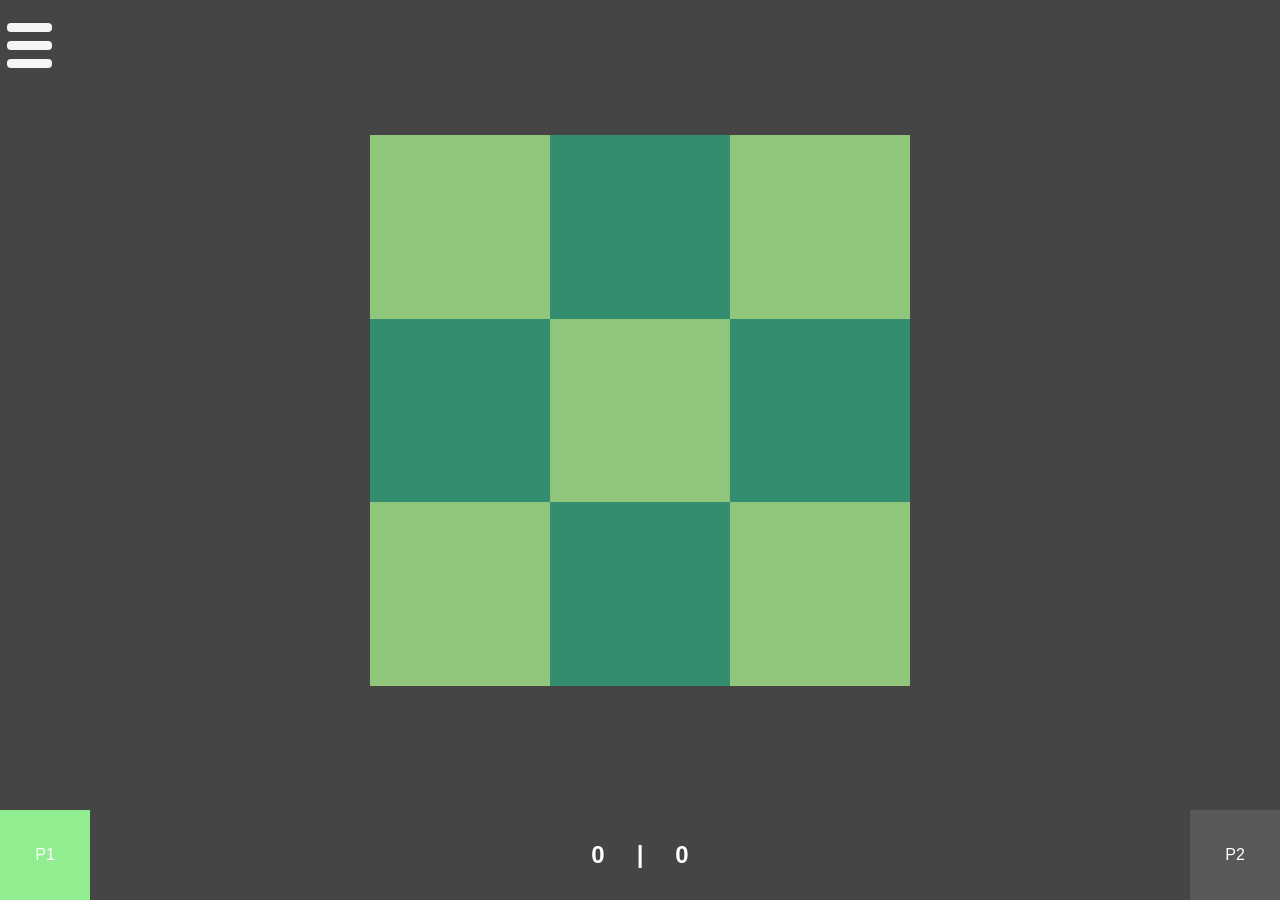
<file: TicTacToe/index.html>
<!DOCTYPE html>
<html lang="en">
<head>
    <meta charset="UTF-8">
    <meta name="viewport" content="width=device-width, initial-scale=1.0">
    
    <!-- Title -->
    <title>Tic Tac Toe</title>

    <!-- CSS Source -->
    <link rel="stylesheet" href="assets/css/menu.css">
    <link rel="stylesheet" href="assets/css/game.css">
    <link rel="stylesheet" href="assets/css/board.css">
    <link rel="stylesheet" href="assets/css/screen.css">

</head>
<body>

    <!-- HTML -->
    
    <!-- Audio -->
    <audio id="selectAudio" src="assets/sound/select.mp3"></audio>
    <audio id="victoryAudio" src="assets/sound/victory.mp3"></audio>

    <!-- Screen -->
    <div id="screenContainer">
        <div class="screen-content">
            <h2 id="screenText"></h2>
            <button onclick="newGame()" >NEW GAME</button>
        </div>
    </div>

    <!-- Game Menu -->
    <div id="menu-container">
        <!-- Header ( menu bar ) -->
        <div class="menu-header">
            <button onclick="openMenu()" id="menu-trigger">
                <div></div>
                <div></div>
                <div></div>
                <div></div>
                <div></div>
            </button>
        </div>

        <!-- Content -->
        <div class="menu-content">
            <button onclick="resetScore()"><img src="assets/icon/icons8-reset-100.png"> <h2>Reset Score</h2></button>
        </div>

    </div>

    <!-- Game -->
    <div class="game-container">
        <div id="board"></div>
    </div>

    <!-- Game HUD -->
    <div class="hud-container">
        
        <!-- Left -->
        <div id="player-box-1">P1</div>

        <!-- Center -->
        <div class="game-score">
            <h2 id="player-1-score"></h2>
            <h2>|</h2>
            <h2 id="player-2-score"></h2>
        </div>

        <!-- Right -->
        <div id="player-box-2">P2</div>
        
    </div>

    <!-- JAVASCRIPT -->
    <script src="assets/javascript/player.js"></script>
    <script src="assets/javascript/board.js"></script>
    <script src="assets/javascript/game.js"></script>
    <script src="assets/javascript/menu.js"></script>
    <script src="assets/javascript/screen.js"></script>

</body>
</html>
</file>
<file: TicTacToe/assets/css/menu.css>
/* Menu Container */
#menu-container
{
    z-index: 2;
    overflow: hidden;
    width: 100%;
    height: 10vh;
    background-color: transparent;
    position: fixed;
    transition: all .3s ease-in-out;
}

/* Menu Header */

.menu-header
{
    display: flex;
    align-items: center;
    width: 100%;
    height: 10vh;
}

/* Menu Trigger */

#menu-trigger
{
    margin-left: .5em;
    width: auto;
    height: 50%;
    aspect-ratio: 1/1;
    background-color: transparent;
    border: none;
}

#menu-trigger > div
{
    cursor: pointer;
    width: 100%;
    height: calc(100% / 5);
    border-radius: 4px;
}

#menu-trigger > div:nth-child(1),
#menu-trigger > div:nth-child(3),
#menu-trigger > div:nth-child(5)
{
    background-color: rgb(245, 245, 245);
}

#menu-trigger.active > div:nth-child(1),
#menu-trigger.active > div:nth-child(3),
#menu-trigger.active > div:nth-child(5)
{
    background-color: #454545;
}

/* Content */
.menu-content
{
    width: 100%;
    height: 90vh;
}

/* menu content button */
.menu-content > button 
{
    cursor: pointer;
    display: flex;
    justify-content: center;
    align-items: center;
    width: 100%;
    height: 10%;
    text-align: left;
    text-indent: .5em;
    background-color: transparent;
    border: none;
}

.menu-content > button:last-child
{
    color: #FF7777;
}

.menu-content > button > img
{
    margin-left: .5em;
    width: auto;
    height: 50%;
    aspect-ratio: 1/1;
}
</file>
<file: TicTacToe/assets/css/game.css>
/* Clearing */
html, head, body, *
{
    margin: 0;
    padding: 0;
}

/* Background */
body 
{
    background-color: #454545;
    font-family: Arial, Helvetica, sans-serif;
}

/* Main Code */
.game-container
{
    display: flex;
    justify-content: center;
    align-items: center;
    width: 100%;
    height: 90vh;
}

/* Player */

.cross
{
    width: 90%;
    height: 90%;
}

.circle
{
    display: flex;
    justify-content: center;
    align-items: center;
    width: 90%;
    height: 90%;
}

.circle > img, .cross > img
{
    width: 100%;
    height: 100%;
}

/* HUD Code */
.hud-container
{
    display: flex;
    justify-content: space-between;
    align-items: center;
    width: 100%;
    height: 10vh;
    color: white;
}

.menu-button
{
    width: auto;
    height: 100%;
    aspect-ratio: 1/1;
}

.game-score
{
    display: flex;
    justify-content: space-between;
    align-items: center;
    gap: 2em;
    width: auto;
    height: 100%;
}

#player-box-1, #player-box-2
{
    display: flex;
    justify-content: center;
    align-items: center;
    width: auto;
    height: 100%;
    aspect-ratio: 1/1;
    background-color: rgba(255, 255, 255, 0.1);
}

#player-box-1.active, #player-box-2.active
{
    background-color: lightgreen;
}
</file>
<file: TicTacToe/assets/css/board.css>
/* Main Code */
#board
{
    display: flex;
    justify-content: space-between;
    align-items: stretch;
    flex-wrap: wrap;
    width: auto;
    height: 50vh;
    aspect-ratio: 1/1;
    background-color: transparent;
}

/* Square */
.square
{
    cursor: pointer;
    display: flex;
    justify-content: center;
    align-items: center;
    width: 33.3%;
    height: 34%;
    position: relative;
    bottom: 0;
    transition: bottom .2s, scale .2s; 
}

.square:hover
{
    z-index: 2;
    scale: 1.025;
    bottom: .25em;
    outline: .15em solid white;
}

.square.active
{
    z-index: 4;
    scale: 1.025;
    bottom: .25em;
}

.square-color-one
{
    background-color: #90C67C;   
}

.square-color-two
{
    background-color: #328E6E;
}

@media screen and (min-width: 768px)
{
    #board
    {
        height: 60vh;
    }
}
</file>
<file: TicTacToe/assets/css/screen.css>
#screenContainer
{
    display: none;
    justify-content: center;
    align-items: end;
    z-index: 3;
    width: 100%;
    height: 100vh;
    background-color: rgba(0, 0, 0, 0.9);
    position: fixed;
}

#screenContainer.active
{
    display: flex;
}

/* Screen Content */

.screen-content
{
    display: flex;
    justify-content: center;
    align-items: center;
    flex-direction: column;
    width: 100%;
    height: auto;
}

.screen-content *
{
    margin-bottom: 1.5em;
    gap: 1em;
}

.screen-content h2
{
    color: white;
}

.screen-content button
{
    padding: .5em 1em;
    border-radius: 4px;
    border: none;
    background-color: white;
    color: #454545;
    box-shadow: 0em .3em .1em 0em whitesmoke;
}
</file>
